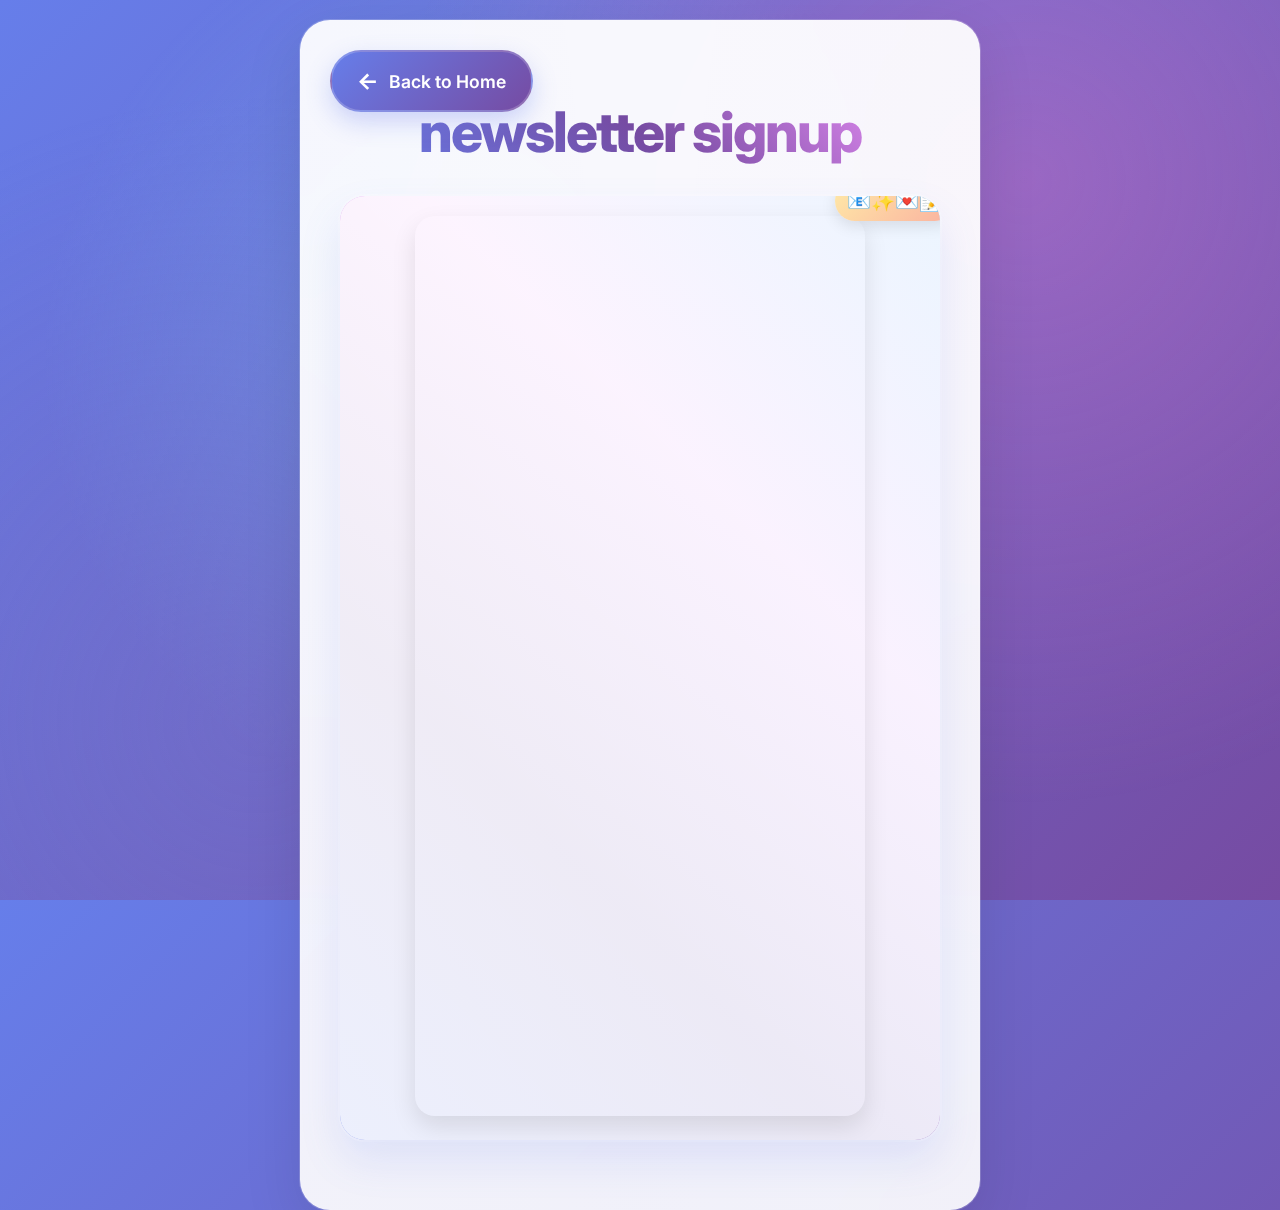
<file: newsletter.html>
<!doctype html>
<html lang="en">
    <head>
        <meta charset="UTF-8" />
        <meta name="viewport" content="width=device-width, initial-scale=1.0" />
        <title>Newsletter</title>
        <link rel="stylesheet" href="guide page.css" />
        <link
            href="https://fonts.googleapis.com/css2?family=Inter:wght@400;500;600;700;800&family=Comic+Neue:wght@400;700&family=Fira+Code&display=swap"
            rel="stylesheet"
        />
    </head>
    <body>
        <div class="installation-container newsletter-container">
            <a href="index.html" class="back-button"> Back to Home </a>
            <h1>newsletter signup</h1>
            <div class="iframe-wrapper">
                <iframe
                    name="newsletter"
                    src="https://python-docs.kit.com/663b5fb723"
                    height="900"
                    width="450"
                    frameborder="0"
                ></iframe>
            </div>
        </div>
    </body>
</html>
</file>
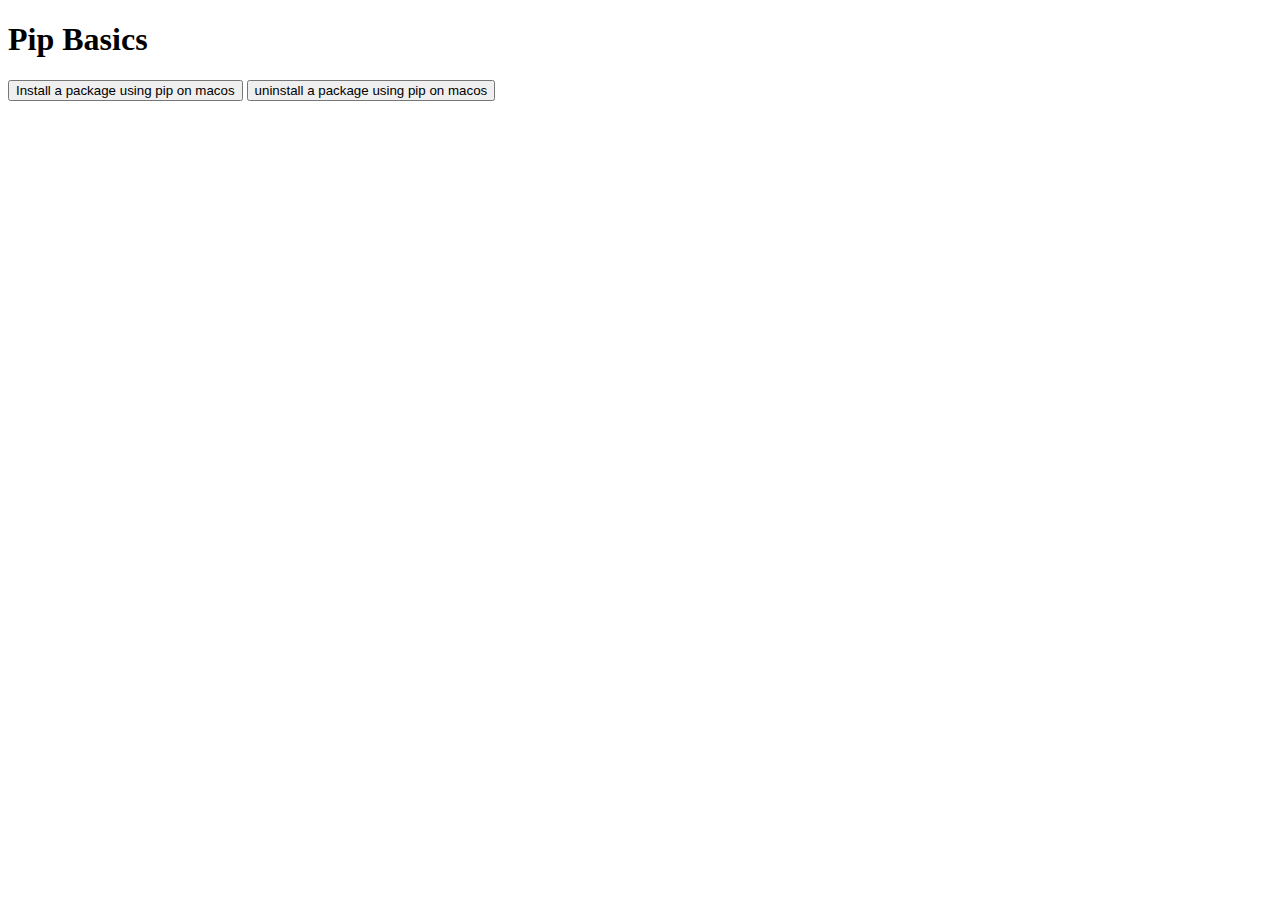
<file: pip.html>
<!doctype html>
<html lang="en">
    <head>
        <meta charset="UTF-8" />
        <meta name="viewport" content="width=device-width, initial-scale=1.0" />
        <title>Pip Basics</title>
        <script src="https://script.supademo.com/script.js"></script>
    </head>
    <body>
        <h1>Pip Basics</h1>
        <button data-supademo-demo="cmi85986365npb7b4l2d1pi2i">
            Install a package using pip on macos
        </button>
        <button data-supademo-demo=""cmi86tix266l5b7b44bakae8n">
            uninstall a package using pip on macos
        </button>

        <script>
            // Initialize Supademo with configuration
            Supademo("cmi85986365npb7b4l2d1pi2i", {
                variables: {
                    email: "", // optional user email
                    name: "", // optional user name
                    // add your custom variables here
                },
            });
        </script>
    </body>
</html>
</file>
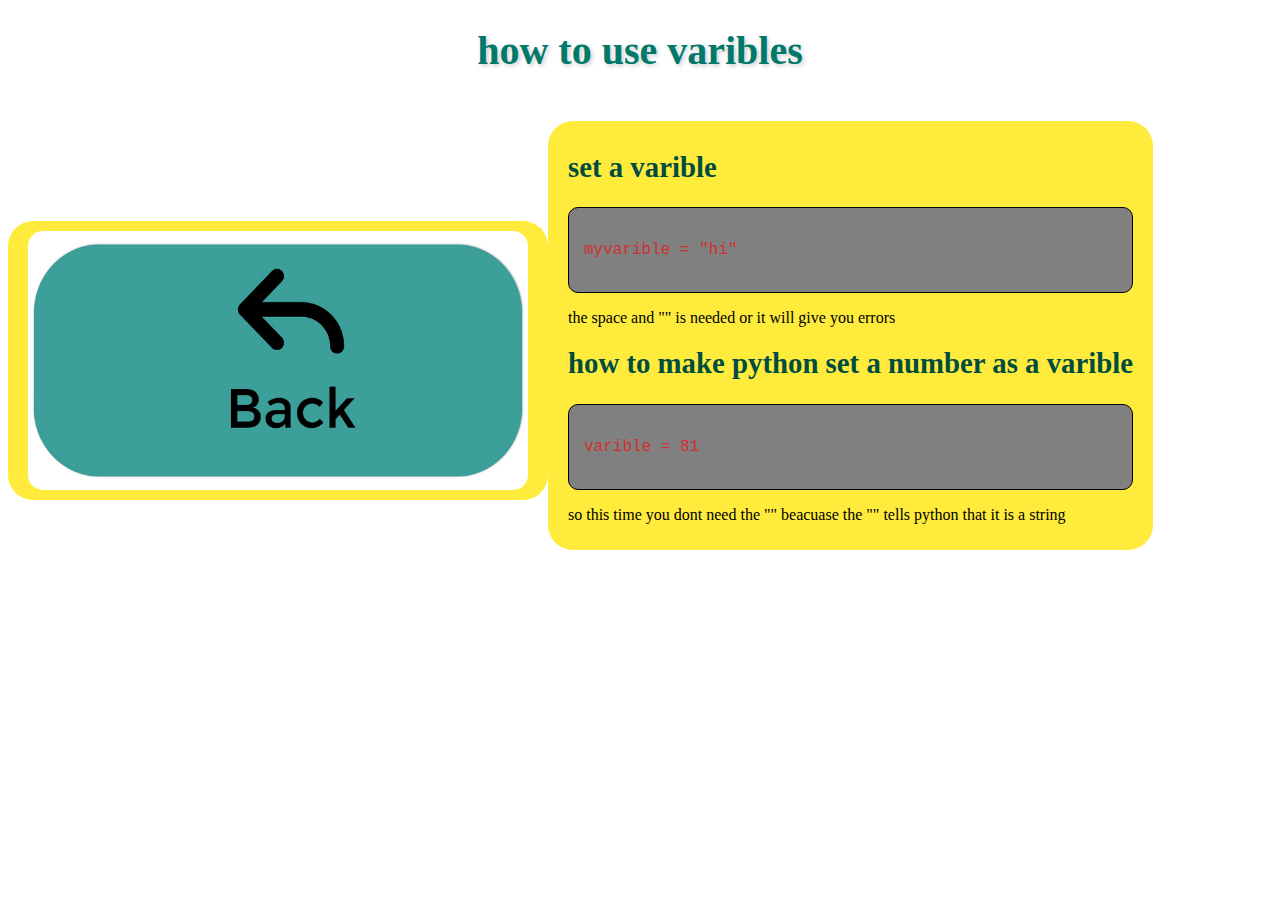
<file: Varibles.html>
<!DOCTYPE html>
<html>
<body>
     <link rel="stylesheet" href="examplespage.css">

<h1>how to use varibles</h1>
  <a href=”index.html”>
<img src="backbutton.webp" alt="backbutton from http://matuloo.com/" width="500" height="259">

<a>

<h2>set a varible</h2>
  

<pre>
  <code>
myvarible = "hi"
  </code>
</pre>
  <p>the space and "" is needed or it will give you errors</p>
  <h2>how to make python set a number as a varible</h2>
  
<head>
  <style>
pre {
  background-color: grey;
  border: 1px solid black;
  margin-bottom: 5px;
}

  </head>
</style>

<pre>
  <code>
varible = 81
  </code>
</pre>
  <p>so this time you dont need the "" beacuase the "" tells python that it is a string</p>
  
</body>
</html>
</file>
<file: guide page.css>
/* Bubbly and Fun Installation Page Styles */
html,
body {
    height: 100%;
    margin: 0;
    font-family: "Inter", "Comic Neue", Arial, sans-serif;
}

body {
    background: linear-gradient(135deg, #667eea 0%, #764ba2 100%);
    min-height: 100vh;
    padding: 20px;
    animation: gradientShift 8s ease-in-out infinite alternate;
}

@keyframes gradientShift {
    0% {
        background: linear-gradient(135deg, #667eea 0%, #764ba2 100%);
    }
    50% {
        background: linear-gradient(135deg, #f093fb 0%, #f5576c 100%);
    }
    100% {
        background: linear-gradient(135deg, #4facfe 0%, #00f2fe 100%);
    }
}

/* Floating bubbles background */
body::before {
    content: "";
    position: fixed;
    top: 0;
    left: 0;
    width: 100%;
    height: 100%;
    background-image:
        radial-gradient(
            circle at 20% 80%,
            rgba(120, 119, 198, 0.3) 0%,
            transparent 50%
        ),
        radial-gradient(
            circle at 80% 20%,
            rgba(255, 119, 198, 0.3) 0%,
            transparent 50%
        ),
        radial-gradient(
            circle at 40% 40%,
            rgba(120, 219, 255, 0.3) 0%,
            transparent 50%
        );
    z-index: -1;
    animation: float 6s ease-in-out infinite;
}

@keyframes float {
    0%,
    100% {
        transform: translateY(0px) rotate(0deg);
    }
    33% {
        transform: translateY(-20px) rotate(1deg);
    }
    66% {
        transform: translateY(10px) rotate(-1deg);
    }
}

/* Main container */
.installation-container {
    max-width: 900px;
    margin: 0 auto;
    background: rgba(255, 255, 255, 0.95);
    backdrop-filter: blur(20px);
    border-radius: 30px;
    padding: 40px;
    box-shadow:
        0 20px 60px rgba(0, 0, 0, 0.1),
        0 0 0 1px rgba(255, 255, 255, 0.2);
    position: relative;
    overflow: hidden;
}

.installation-container::before {
    content: "";
    position: absolute;
    top: -50%;
    left: -50%;
    width: 200%;
    height: 200%;
    background: conic-gradient(
        from 0deg,
        transparent,
        rgba(120, 119, 198, 0.05),
        transparent
    );
    animation: spin 20s linear infinite;
    z-index: -1;
}

@keyframes spin {
    from {
        transform: rotate(0deg);
    }
    to {
        transform: rotate(360deg);
    }
}

/* Headers */
h1 {
    font-size: 3.5em;
    text-align: center;
    background: linear-gradient(45deg, #667eea, #764ba2, #f093fb);
    -webkit-background-clip: text;
    -webkit-text-fill-color: transparent;
    background-clip: text;
    margin-bottom: 30px;
    font-weight: 800;
    text-transform: lowercase;
    letter-spacing: -2px;
    position: relative;
    animation: bounce 2s ease-in-out infinite;
}

@keyframes bounce {
    0%,
    20%,
    50%,
    80%,
    100% {
        transform: translateY(0);
    }
    40% {
        transform: translateY(-10px);
    }
    60% {
        transform: translateY(-5px);
    }
}

h1::after {
    content: "🐍";
    position: absolute;
    right: -60px;
    top: 50%;
    transform: translateY(-50%);
    font-size: 0.6em;
    animation: wiggle 1.5s ease-in-out infinite;
}

@keyframes wiggle {
    0%,
    100% {
        transform: translateY(-50%) rotate(-5deg);
    }
    50% {
        transform: translateY(-50%) rotate(5deg);
    }
}

/* Paragraphs */
p {
    font-size: 1.2em;
    color: #444;
    line-height: 1.8;
    margin: 25px 0;
    padding: 20px 25px;
    background: linear-gradient(135deg, #fff 0%, #f8f9ff 100%);
    border-radius: 20px;
    box-shadow: 0 8px 25px rgba(0, 0, 0, 0.08);
    border: 2px solid transparent;
    background-clip: padding-box;
    position: relative;
    transition: all 0.3s ease;
}

p::before {
    content: "💡";
    position: absolute;
    left: -15px;
    top: -10px;
    background: linear-gradient(135deg, #ffeaa7, #fab1a0);
    border-radius: 50%;
    padding: 8px;
    font-size: 0.9em;
    box-shadow: 0 5px 15px rgba(0, 0, 0, 0.1);
}

p:nth-child(even)::before {
    content: "✨";
    background: linear-gradient(135deg, #a29bfe, #6c5ce7);
}
p:nth-child(3n)::before {
    content: "🚀";
    background: linear-gradient(135deg, #fd79a8, #e84393);
}

p:hover {
    transform: translateY(-5px);
    box-shadow: 0 15px 35px rgba(0, 0, 0, 0.15);
    background: linear-gradient(135deg, #fff 0%, #e8f4ff 100%);
}

/* Images */
img {
    max-width: 100%;
    height: auto;
    border-radius: 20px;
    margin: 20px 0;
    box-shadow: 0 15px 35px rgba(0, 0, 0, 0.1);
    transition: all 0.3s ease;
    border: 3px solid rgba(255, 255, 255, 0.8);
}

img:hover {
    transform: scale(1.05) rotate(1deg);
    box-shadow: 0 20px 40px rgba(0, 0, 0, 0.2);
}

/* Code blocks */
code {
    background: linear-gradient(135deg, #2d3748 0%, #1a202c 100%);
    color: #68d391;
    padding: 15px 25px;
    border-radius: 15px;
    font-family: "Fira Code", "Monaco", monospace;
    font-size: 1.1em;
    display: inline-block;
    margin: 15px 0;
    box-shadow: 0 10px 25px rgba(0, 0, 0, 0.2);
    position: relative;
    border: 2px solid #4a5568;
    transition: all 0.3s ease;
}

code::before {
    content: "$ ";
    color: #f56565;
    font-weight: bold;
}

code::after {
    content: "";
    position: absolute;
    top: 10px;
    right: 15px;
    width: 8px;
    height: 8px;
    background: #68d391;
    border-radius: 50%;
    animation: blink 1s infinite;
}

@keyframes blink {
    0%,
    50% {
        opacity: 1;
    }
    51%,
    100% {
        opacity: 0;
    }
}

code:hover {
    transform: translateY(-2px);
    box-shadow: 0 15px 30px rgba(0, 0, 0, 0.3);
    background: linear-gradient(135deg, #1a202c 0%, #2d3748 100%);
}

/* Step indicators */
p:nth-child(odd) {
    position: relative;
    margin-left: 40px;
}

p:nth-child(odd)::after {
    content: counter(step-counter);
    counter-increment: step-counter;
    position: absolute;
    left: -60px;
    top: 50%;
    transform: translateY(-50%);
    background: linear-gradient(45deg, #667eea, #764ba2);
    color: white;
    width: 35px;
    height: 35px;
    border-radius: 50%;
    display: flex;
    align-items: center;
    justify-content: center;
    font-weight: bold;
    font-size: 0.9em;
    box-shadow: 0 5px 15px rgba(102, 126, 234, 0.4);
}

body {
    counter-reset: step-counter;
}

/* Responsive design */
@media (max-width: 768px) {
    .installation-container {
        margin: 10px;
        padding: 20px;
        border-radius: 20px;
    }

    h1 {
        font-size: 2.5em;
    }

    h1::after {
        right: -40px;
        font-size: 0.5em;
    }

    p {
        margin-left: 0;
        font-size: 1.1em;
    }

    p:nth-child(odd)::after {
        display: none;
    }
}

/* Fun hover effects for the whole container */
.installation-container:hover {
    transform: translateY(-5px);
    box-shadow:
        0 30px 80px rgba(0, 0, 0, 0.15),
        0 0 0 1px rgba(255, 255, 255, 0.3);
}

/* Scrollbar styling */
::-webkit-scrollbar {
    width: 10px;
}

::-webkit-scrollbar-track {
    background: rgba(255, 255, 255, 0.1);
    border-radius: 10px;
}

::-webkit-scrollbar-thumb {
    background: linear-gradient(45deg, #667eea, #764ba2);
    border-radius: 10px;
    border: 2px solid rgba(255, 255, 255, 0.2);
}

::-webkit-scrollbar-thumb:hover {
    background: linear-gradient(45deg, #764ba2, #667eea);
}

/* Stylish Back Button */
.back-button {
    position: fixed;
    top: 30px;
    left: 30px;
    z-index: 1000;
    text-decoration: none;
    background: linear-gradient(135deg, #667eea 0%, #764ba2 100%);
    color: white;
    padding: 15px 25px;
    border-radius: 50px;
    font-weight: 600;
    font-size: 1.1em;
    box-shadow: 0 10px 25px rgba(102, 126, 234, 0.3);
    transition: all 0.3s ease;
    display: flex;
    align-items: center;
    gap: 10px;
    border: 2px solid rgba(255, 255, 255, 0.2);
    backdrop-filter: blur(10px);
}

.back-button::before {
    content: "←";
    font-size: 1.3em;
    font-weight: bold;
    transition: transform 0.3s ease;
}

.back-button:hover {
    transform: translateY(-3px) scale(1.05);
    box-shadow: 0 15px 35px rgba(102, 126, 234, 0.4);
    background: linear-gradient(135deg, #764ba2 0%, #667eea 100%);
}

.back-button:hover::before {
    transform: translateX(-5px);
    animation: bounce-left 0.6s ease-in-out;
}

@keyframes bounce-left {
    0%,
    100% {
        transform: translateX(-5px);
    }
    50% {
        transform: translateX(-8px);
    }
}

.back-button:active {
    transform: translateY(-1px) scale(1.02);
    box-shadow: 0 8px 20px rgba(102, 126, 234, 0.5);
}

/* Mobile responsive back button */
@media (max-width: 768px) {
    .back-button {
        top: 20px;
        left: 20px;
        padding: 12px 20px;
        font-size: 1em;
    }
}

/* Newsletter specific enhancements */
.newsletter-container {
    max-width: 600px;
    text-align: center;
}

.iframe-wrapper {
    position: relative;
    margin: 30px auto;
    padding: 20px;
    background: linear-gradient(
        135deg,
        rgba(255, 255, 255, 0.9) 0%,
        rgba(248, 250, 255, 0.9) 100%
    );
    border-radius: 25px;
    box-shadow:
        0 20px 40px rgba(102, 126, 234, 0.15),
        0 0 0 2px rgba(255, 255, 255, 0.3);
    transition: all 0.3s ease;
    overflow: hidden;
}

.iframe-wrapper::before {
    content: "";
    position: absolute;
    top: -2px;
    left: -2px;
    right: -2px;
    bottom: -2px;
    background: linear-gradient(45deg, #667eea, #764ba2, #f093fb, #4facfe);
    border-radius: 25px;
    z-index: -1;
    animation: borderGlow 3s ease-in-out infinite alternate;
}

@keyframes borderGlow {
    0% {
        opacity: 0.5;
    }
    100% {
        opacity: 0.8;
    }
}

.iframe-wrapper:hover {
    transform: translateY(-5px) scale(1.02);
    box-shadow:
        0 30px 60px rgba(102, 126, 234, 0.25),
        0 0 0 3px rgba(255, 255, 255, 0.4);
}

iframe {
    border-radius: 20px;
    box-shadow: 0 10px 25px rgba(0, 0, 0, 0.1);
    transition: all 0.3s ease;
    max-width: 100%;
}

/* Floating elements around iframe */
.iframe-wrapper::after {
    content: "📧✨💌📝";
    position: absolute;
    top: -15px;
    right: -15px;
    font-size: 1.2em;
    animation: floatEmoji 4s ease-in-out infinite;
    background: linear-gradient(135deg, #ffeaa7, #fab1a0);
    padding: 8px 12px;
    border-radius: 20px;
    box-shadow: 0 5px 15px rgba(0, 0, 0, 0.1);
}

@keyframes floatEmoji {
    0%,
    100% {
        transform: translateY(0px) rotate(-5deg);
    }
    50% {
        transform: translateY(-10px) rotate(5deg);
    }
}

/* Mobile responsive for newsletter */
@media (max-width: 768px) {
    .newsletter-container {
        max-width: 95vw;
        padding: 20px;
    }

    .iframe-wrapper {
        padding: 15px;
        margin: 20px auto;
    }

    iframe {
        width: 100%;
        height: 700px;
    }
}
</file>
<file: examplespage.css>
# Fancy Bubbly Theme for Your Website

body {
    font-family: 'Arial', sans-serif;
    background-color: #e0f7fa; /* Light blue background */
    color: #004d40; /* Dark teal text color */
    margin: 0;
    padding: 20px;
}

h1 {
    font-size: 2.5em;
    text-align: center;
    color: #00796b; /* Teal color for the header */
    text-shadow: 2px 2px 4px rgba(0, 0, 0, 0.2);
}

h2 {
    font-size: 1.8em;
    color: #004d40; /* Dark teal for subheaders */
    margin-top: 20px;
}

a {
    display: inline-block;
    margin: 20px 0;
    text-decoration: none;
    background-color: #ffeb3b; /* Bright yellow for buttons */
    color: #000;
    padding: 10px 20px;
    border-radius: 25px; /* Bubbly button effect */
    transition: background-color 0.3s;
}

a:hover {
    background-color: #fbc02d; /* Darker yellow on hover */
}

pre {
    background-color: #ffffff; /* White background for code blocks */
    border: 2px dashed #00796b; /* Dashed border for a fun look */
    padding: 15px;
    border-radius: 10px; /* Rounded corners */
    overflow: auto;
}

code {
    font-family: 'Courier New', monospace;
    color: #d32f2f; /* Red color for code text */
}

img {
    display: block;
    margin: 0 auto; /* Center the image */
    border-radius: 15px; /* Rounded corners for the image */
}
</file>
